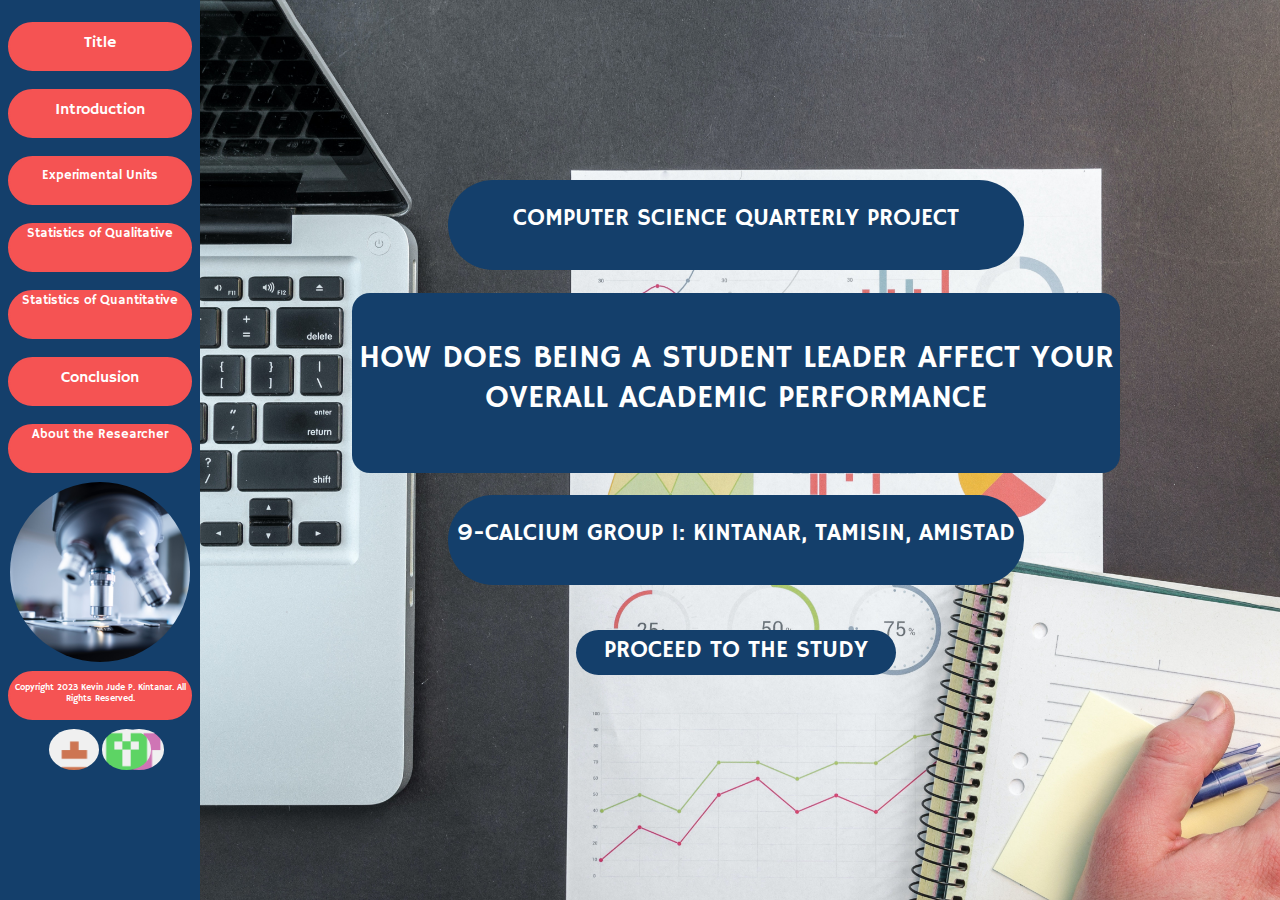
<file: index.html>
<!DOCTYPE html>
<html lang="en">
<head>
    <meta charset="UTF-8">
    <meta name="viewport" content="width=device-width, initial-scale=1.0">
    <title> Group 1 Statistical Website </title>
    <link rel="icon" type="image/x-icon" href="TABLOGO.svg">
</head>
<body>
    <div class="sidenavbar"> 
        <div class="sidenavbuttons"> 
            <div class="sidenavfont1"> <a href="index.html"> Title </a> </div>
        </div>

        <div class="sidenavbuttons"> 
            <div class="sidenavfont1"> <a href="page1.html"> Introduction</a> </div>
        </div>

        <div class="sidenavbuttons"> 
            <div class="sidenavfont3"> <a href="page420.html"> Experimental Units </a> </div>
        </div>

        <div class="sidenavbuttons"> 
            <div class="sidenavfont2"> <a href="page420.html"> Statistics of Qualitative </a> </div>
        </div>

        <div class="sidenavbuttons"> 
            <div class="sidenavfont2"> <a href="page420.html"> Statistics of Quantitative </a> </div>
        </div>

        <div class="sidenavbuttons"> 
            <div class="sidenavfont1"> <a href="page420.html"> Conclusion </a> </div>
        </div>

        <div class="sidenavbuttons"> 
            <div class="sidenavfont2"> <a href="page420.html"> About the Researcher </a> </div>
        </div>



        <div class="logo"> </div>

        <div class="copyright"> 
            <div class="copyrightfont">  Copyright 2023 Kevin Jude P. Kintanar. All Rights Reserved. </div>
        </div>

        <div> 
            <a href="https://github.com/Angellsoyy" class="contactinfo1"> </a>
        </div>


        <div> 
            <a href="https://github.com/KevinKintanar" class="contactinfo2"> </a>
        </div>


        <div> 
            <a href="https://github.com/asdfjkl000" class="contactinfo3"> </a>
        </div>
    </div>

    <div class="body1"> 
        <div class="subheading1"> 
            <div class="subheadingfont"> COMPUTER SCIENCE QUARTERLY PROJECT</div>
        </div>

        <div class="title"> 
            <div class="titlefont"> HOW DOES BEING A STUDENT LEADER AFFECT YOUR OVERALL ACADEMIC PERFORMANCE  </div>
        </div>

        <div class="subheading2"> 
            <div class="subheadingfont"> 9-CALCIUM GROUP 1: KINTANAR, TAMISIN, AMISTAD </div>
        </div>

        <div class="startbutton"> 
            <div class="startbuttonfont"> <a href="page1.html"> PROCEED TO THE STUDY </a> </div>
        </div>


    </div>

<link rel="stylesheet" href="style.css">
</body>
</html>
</file>
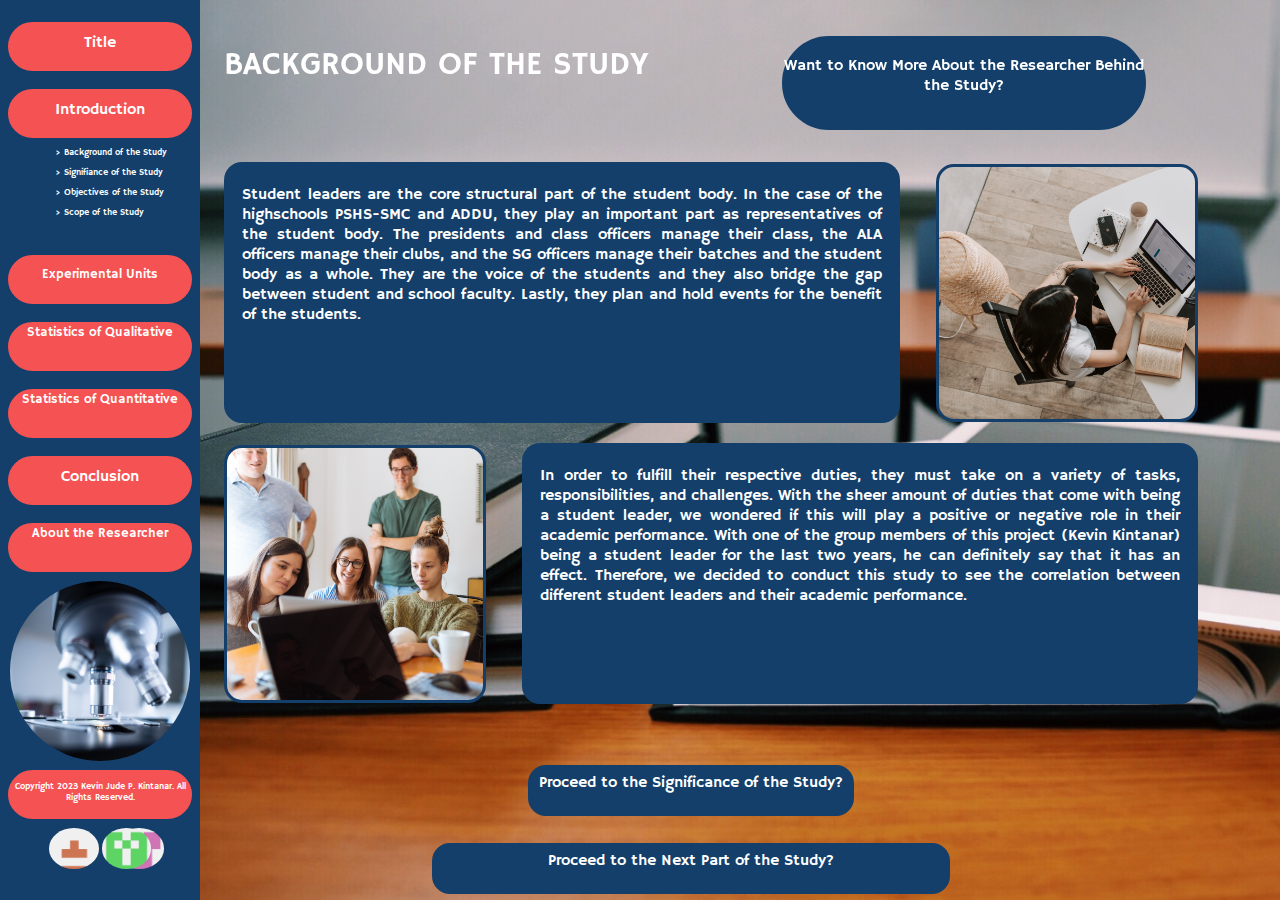
<file: page1.html>
<!DOCTYPE html>
<html lang="en">
<head>
    <meta charset="UTF-8">
    <meta name="viewport" content="width=device-width, initial-scale=1.0">
    <title> Group 1 Statistical Website </title>
    <link rel="icon" type="image/x-icon" href="TABLOGO.svg">
</head>
<body>
    <div class="sidenavbar"> 
        <div class="sidenavbuttons"> 
            <div class="sidenavfont1"> <a href="index.html"> Title </a> </div>
        </div>

        <div class="sidenavbuttons"> 
            <div class="sidenavfont1"> <a href="page1.html"> Introduction</a> </div>
        </div>

        <div class="introsidenavbartextbox">
            <div class="introsidenavbarfont"> <a href="page1.html"> > Background of the Study </a> </div>
            <div class="introsidenavbarfont"> <a href="page2.html"> > Signifiance of the Study  </a> </div>
            <div class="introsidenavbarfont"> <a href="page420.html"> > Objectives of the Study  </a> </div>
            <div class="introsidenavbarfont"> <a href="page420.html"> > Scope of the Study  </a> </div>
        </div>

        <div class="sidenavbuttons"> 
            <div class="sidenavfont3"> <a href="page420.html"> Experimental Units </a> </div>
        </div>

        <div class="sidenavbuttons"> 
            <div class="sidenavfont2"> <a href="page420.html"> Statistics of Qualitative </a> </div>
        </div>

        <div class="sidenavbuttons"> 
            <div class="sidenavfont2"> <a href="page420.html"> Statistics of Quantitative </a> </div>
        </div>

        <div class="sidenavbuttons"> 
            <div class="sidenavfont1"> <a href="page420.html"> Conclusion </a> </div>
        </div>

        <div class="sidenavbuttons"> 
            <div class="sidenavfont2"> <a href="page420.html"> About the Researcher </a> </div>
        </div>



        <div class="logo"> </div>

        <div class="copyright"> 
            <div class="copyrightfont">  Copyright 2023 Kevin Jude P. Kintanar. All Rights Reserved. </div>
        </div>

        <div> 
            <a href="https://github.com/Angellsoyy" class="contactinfo1"> </a>
        </div>


        <div> 
            <a href="https://github.com/KevinKintanar" class="contactinfo2"> </a>
        </div>


        <div> 
            <a href="https://github.com/asdfjkl000" class="contactinfo3"> </a>
        </div>
    </div>

    <div class="body2">

        <div class="navbarstyletitle"> 

            <div class="navbarstyletitlefont"> BACKGROUND OF THE STUDY</div>

            <div class="aboutmebutton"> 
                <div class="aboutmebuttonfont"> <a href="page420.html"> Want to Know More About the Researcher Behind the Study? </a> </div>
            </div>
        </div>

        <div class="paragraphbox">
            <div class="paragraphsubbox1">

                <div class="paragraph1"> 
                    <div class="paragraphfont">
                        Student leaders are the core structural part of the student body. In the case of the
                        highschools PSHS-SMC and ADDU, they play an important part as representatives of the
                        student body. The presidents and class officers manage their class, the ALA officers manage their
                        clubs, and the SG officers manage their batches and the student body as a whole. They are the
                        voice of the students and they also bridge the gap between student and school faculty. Lastly,
                        they plan and hold events for the benefit of the students.
                    </div>
                </div>

                <div class="picture1"> </div>
            </div>
            

            <div class="paragraphsubbox2">
                <div class="picture2"> </div>

                <div class="paragraph2">
                    <div class="paragraphfont">
                        In order to fulfill their respective duties, they must take on a variety of tasks, responsibilities, and
                        challenges. With the sheer amount of duties that come with being a student leader, we wondered
                        if this will play a positive or negative role in their academic performance. With one of the group
                        members of this project (Kevin Kintanar) being a student leader for the last two years, he can
                        definitely say that it has an effect. Therefore, we decided to conduct this study to see the
                        correlation between different student leaders and their academic performance.
                    </div>
                    
                </div>
            </div>

            <div class="paragraphsubbox3">
                <div class="nextbutton">  
                    <div class="nextbuttonfont">
                        <a href="page2.html"> Proceed to the Significance of the Study? </a>
                    </div>
                </div>

                <div class="nextpartbutton"> 
                    <div class="nextbuttonfont">
                        <a href="page420.html"> Proceed to the Next Part of the Study? </a>
                    </div> 
                </div>
            </div>

    </div>

<link rel="stylesheet" href="style.css">
</body>
</html>
</file>
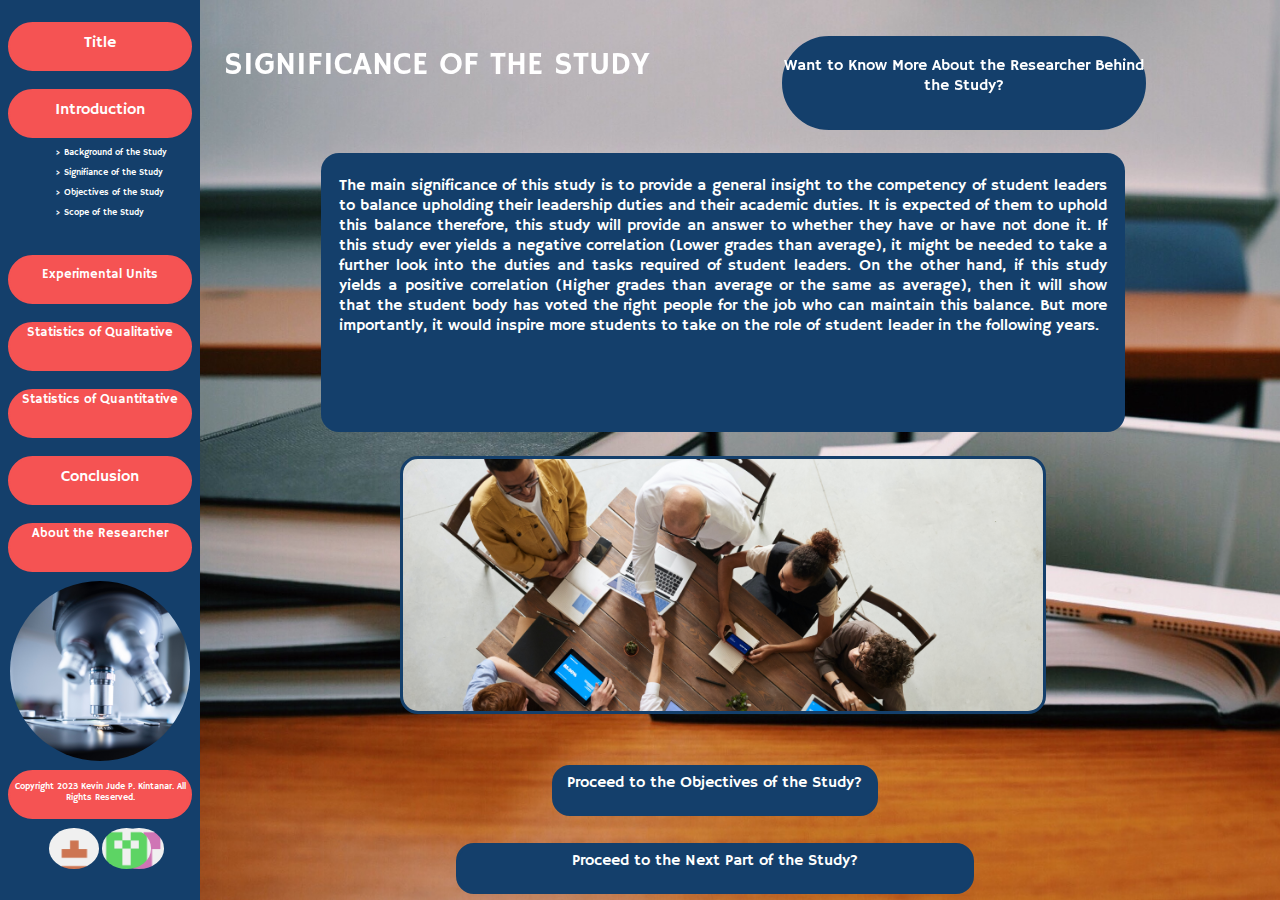
<file: page2.html>
<!DOCTYPE html>
<html lang="en">
<head>
    <meta charset="UTF-8">
    <meta name="viewport" content="width=device-width, initial-scale=1.0">
    <title> Group 1 Statistical Website </title>
    <link rel="icon" type="image/x-icon" href="TABLOGO.svg">
</head>
<body>
    <div class="sidenavbar"> 
        <div class="sidenavbuttons"> 
            <div class="sidenavfont1"> <a href="index.html"> Title </a> </div>
        </div>

        <div class="sidenavbuttons"> 
            <div class="sidenavfont1"> <a href="page1.html"> Introduction</a> </div>
        </div>

        <div class="introsidenavbartextbox">
            <div class="introsidenavbarfont"> <a href="page1.html"> > Background of the Study </a> </div>
            <div class="introsidenavbarfont"> <a href="page2.html"> > Signifiance of the Study  </a> </div>
            <div class="introsidenavbarfont"> <a href="page420.html"> > Objectives of the Study  </a> </div>
            <div class="introsidenavbarfont"> <a href="page420.html"> > Scope of the Study  </a> </div>
        </div>

        <div class="sidenavbuttons"> 
            <div class="sidenavfont3"> <a href="page420.html"> Experimental Units </a> </div>
        </div>

        <div class="sidenavbuttons"> 
            <div class="sidenavfont2"> <a href="page420.html"> Statistics of Qualitative </a> </div>
        </div>

        <div class="sidenavbuttons"> 
            <div class="sidenavfont2"> <a href="page420.html"> Statistics of Quantitative </a> </div>
        </div>

        <div class="sidenavbuttons"> 
            <div class="sidenavfont1"> <a href="page420.html"> Conclusion </a> </div>
        </div>

        <div class="sidenavbuttons"> 
            <div class="sidenavfont2"> <a href="page420.html"> About the Researcher </a> </div>
        </div>


        <div class="logo"> </div>

        <div class="copyright"> 
            <div class="copyrightfont">  Copyright 2023 Kevin Jude P. Kintanar. All Rights Reserved. </div>
        </div>

        <div> 
            <a href="https://github.com/Angellsoyy" class="contactinfo1"> </a>
        </div>


        <div> 
            <a href="https://github.com/KevinKintanar" class="contactinfo2"> </a>
        </div>


        <div> 
            <a href="https://github.com/asdfjkl000" class="contactinfo3"> </a>
        </div>
    </div>

    <div class="body2">

        <div class="navbarstyletitle"> 

            <div class="navbarstyletitlefont"> SIGNIFICANCE OF THE STUDY </div>

            <div class="aboutmebutton"> 
                <div class="aboutmebuttonfont"> <a href="page420.html"> Want to Know More About the Researcher Behind the Study? </a> </div>
            </div>
        </div>

        <div class="paragraphbox">
            <div class="paragraphsubbox1">

                <div class="paragraph3"> 
                    <div class="paragraphfont">
                        The main significance of this study is to provide a general insight to the competency of
                        student leaders to balance upholding their leadership duties and their academic duties. It is
                        expected of them to uphold this balance therefore, this study will provide an answer to whether
                        they have or have not done it. If this study ever yields a negative correlation (Lower grades than
                        average), it might be needed to take a further look into the duties and tasks required of student
                        leaders. On the other hand, if this study yields a positive correlation (Higher grades than average
                        or the same as average), then it will show that the student body has voted the right people for the
                        job who can maintain this balance. But more importantly, it would inspire more students to take
                        on the role of student leader in the following years.
                    </div>
                </div>

            </div>
            

            <div class="paragraphsubbox2">
                <div class="picture3"> </div>
            </div>

            <div class="paragraphsubbox3_1">
                <div class="nextbutton">  
                    <div class="nextbuttonfont">
                        <a href="page420.html"> Proceed to the Objectives of the Study? </a>
                    </div>
                </div>

                <div class="nextpartbutton"> 
                    <div class="nextbuttonfont">
                        <a href="page420.html"> Proceed to the Next Part of the Study? </a>
                    </div> 
                </div>
            </div>

    </div>

<link rel="stylesheet" href="style.css">
</body>
</html>
</file>
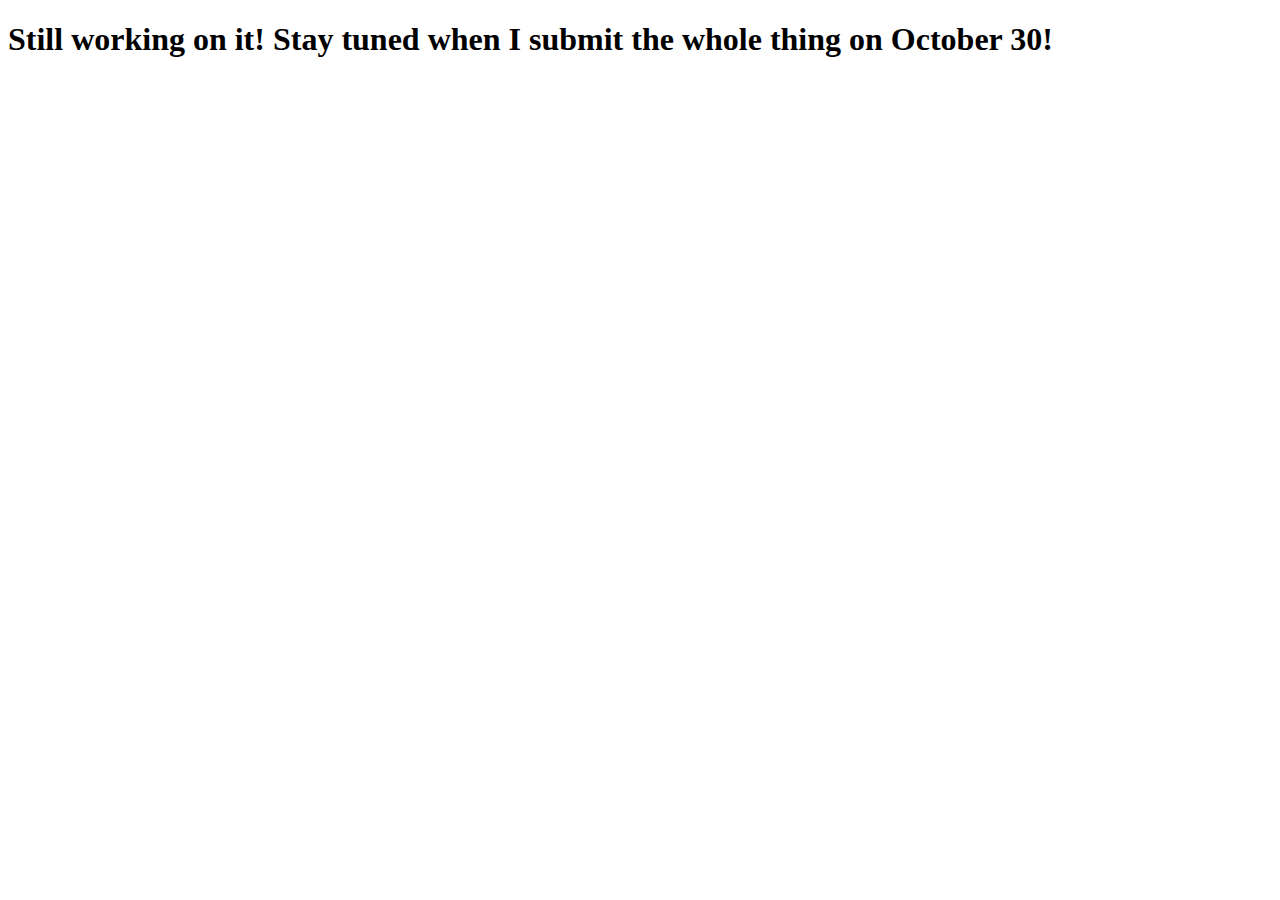
<file: page420.html>
<!DOCTYPE html>
<html lang="en">
<head>
    <meta charset="UTF-8">
    <meta name="viewport" content="width=device-width, initial-scale=1.0">
    <title> Working on it</title>
    <link rel="icon" type="image/x-icon" href="TABLOGO.svg">
</head>
<body>
    <h1> Still working on it! Stay tuned when I submit the whole thing on October 30! </h1>
</body>
</html>
</file>
<file: style.css>
@import url('https://fonts.googleapis.com/css2?family=Montserrat&display=swap');
@import url('https://fonts.googleapis.com/css2?family=Hammersmith+One&family=Montserrat&display=swap');

/** font-family: 'Hammersmith One', sans-serif;
font-family: 'Montserrat', sans-serif; **/

*{
    padding: 0vh;
    margin: 0vh;
}

.sidenavbar
{
    border: 0.5vh solid rgb(20, 63, 107);
    width: 15vw;
    height: 100vh;
    background-color: rgb(20, 63, 107);
    position: fixed;
}

.sidenavbuttons
{
    margin-top: 2vh;
    border: 0.31vh solid rgb(245, 83, 83);
        width: 20vh;
        height: 5vh;
        border-radius: 8vh;
        margin-right: auto;
        margin-left: auto;
        background-color: rgb(245, 83, 83);
}


.sidenavfont1
{
    font-size: medium;
    font-family: 'Hammersmith One', sans-serif;
    margin-top: 1vh;
    text-align: center;
}

.sidenavfont1 a
{
    text-decoration: none;
    color: white
}

.sidenavfont2
{
    font-size: small;
    font-family: 'Hammersmith One', sans-serif;
    margin-top: 0vh;
    text-align: center;
    text-decoration: none;
}

.sidenavfont2 a
{
    text-decoration: none;
    color: white
}

.sidenavfont3
{
    font-size: small;
    font-family: 'Hammersmith One', sans-serif;
    margin-top: 1vh;
    text-align: center;
    text-decoration: none;
}

.sidenavfont3 a
{
    text-decoration: none;
    color: white
}

.logo
{
    border: 0vh;
        padding: 0vh;
        width: 20vh;
        height: 20vh;
        
        border-radius: 50%;

        margin-top: 1vh;
        margin-left: auto;
        margin-right: auto;


    background-image: url(LOGO.jpg);
    background-repeat: no-repeat;
    background-size: cover;
}

.copyright
{
    margin-top: 1vh;
    border: 0.31vh solid rgb(245, 83, 83);
        width: 20vh;
        height: 5vh;
        border-radius: 8vh;
        margin-right: auto;
        margin-left: auto;
        background-color: rgb(245, 83, 83);
}

.copyrightfont
{
    color: white;
    font-size: xx-small;
    font-family: 'Hammersmith One', sans-serif;
    margin-top: 1vh;
    text-align: center;
    text-wrap: wrap;
}

.contactinfo1
{
    border: 0vh;
        background-color: rgb(245, 83, 83);
        padding: 0vh;
        width: 5.5vh;
        height: 4.5vh;
        
        border-radius: 50%;

    margin-top: 1vh;
    float: left;
    margin-left: 5vh;

    background-image: url(CONTACTINFO1.png);
    background-repeat: no-repeat;
    background-size: cover;
}

.contactinfo2
{
    border: 0vh;
        background-color: rgb(245, 83, 83);
        padding: 0vh;
        width: 5.5vh;
        height: 4.5vh;
    
        border-radius: 50%;

    margin-top: 1vh;
    margin-left: 12.25vh;
    margin-right: 12.25vh;

    background-image: url(CONTACTINFO2.png);
    background-repeat: no-repeat;
    background-size: cover;
    display: flex;

}

.contactinfo3
{
    border: 0vh;
        background-color: rgb(245, 83, 83);
        padding: 0vh;
        width: 5.5vh;
        height: 4.5vh;
        
        border-radius: 50%;

    margin-top: -4.5vh;
    float: right;
    margin-right: 5vh;

    background-image: url(CONTACTINFO3.png);
    background-repeat: no-repeat;
    background-size: cover;
}

.body1
{
    margin-left: 15vw;
    background-image: url(BACKGROUND1.jpg);
        padding: 0vh;
        width: 85vw;
        height: 100vh;
    background-repeat: no-repeat;
    background-size: cover;

    display: flex;
    flex-direction: column;
    align-items: center;
}

.subheading1
{
    border: 0vh;
        background-color: rgb(20, 63, 107);
        padding: 0vh;
        width: 45vw;
        height: 10vh;
        border-radius: 8vh;
    margin-top: 20vh;
}

.title
{
    border: 0vh;
        background-color: rgb(20, 63, 107);
        padding: 0vh;
        width: 60vw;
        height: 20vh;
        border-radius: 2vh;
    margin-top: 2.5vh;
}

.subheading2
{
    border: 0vh;
        background-color: rgb(20, 63, 107);
        padding: 0vh;
        width: 45vw;
        height: 10vh;
        border-radius: 8vh;
    margin-top: 2.5vh;
}

.startbutton
{
    border: 0vh;
        background-color: rgb(20, 63, 107);
        padding: 0vh;
        width: 25vw;
        height: 5vh;
        border-radius: 8vh;
    margin-top: 5vh;
}

.subheadingfont
{
    color: white;
    font-size: x-large;
    font-family: 'Hammersmith One', sans-serif;
    margin-top: 2.5vh;
    text-align: center;
    text-wrap: wrap;
}

.titlefont
{
    color: white;
    font-size: xx-large;
    font-family: 'Hammersmith One', sans-serif;
    margin-top: 5vh;
    text-align: center;
    text-wrap: wrap;
}

.startbuttonfont
{
    font-size: x-large;
    font-family: 'Hammersmith One', sans-serif;
    margin-top: 0.5vh;
    text-align: center;
    text-wrap: wrap;
}

.startbuttonfont a
{
    text-decoration: none;
    color: white
}

/** START OF PAGE 1 **/

.body2
{
    margin-left: 15vw;
    background-image: url(BACKGROUND2.jpg);
        padding: 0vh;
        width: 85vw;
        height: 100vh;
    background-repeat: no-repeat;
    background-size: cover;

    display: flex;
    flex-direction: column;
    align-items: center;
}

.introsidenavbartextbox
{
    border: 0vh solid black;
        width: 15vw;
        height: 10vh;
}

.introsidenavbarfont
{
    color: white;
    font-size: xx-small;
    font-family: 'Hammersmith One', sans-serif;
    text-wrap: wrap;

    margin-top: 1vh;
    margin-left: 4vw;
}

.introsidenavbarfont a
{
    text-decoration: none;
    color: white;
}

.navbarstyletitle
{
    border: 0vh solid black;
        width: 84vw;
        height: 20vh;
    position: fixed;
}

.navbarstyletitlefont
{
    color: white;
    font-size: xx-large;
    font-family: 'Hammersmith One', sans-serif;
    text-wrap: wrap;

    float: left;
    margin-left: 2vw;
    margin-top: 5vh;
}

.aboutmebutton
{
    margin-top: 2vh;
    border: 0.31vh solid rgb(20, 63, 107);
        width: 40vh;
        height: 10vh;
    border-radius: 8vh;
    float: right;
    margin-right: 10vw;
    margin-top: 4vh;
    background-color: rgb(20, 63, 107);
}

.aboutmebuttonfont
{
    font-size: medium;
    font-family: 'Hammersmith One', sans-serif;
    text-wrap: wrap;

    float: left;
    text-align: center;
    margin-top: 2vh;
}

.aboutmebuttonfont a
{
    text-decoration: none;
    color: white;
}

.paragraphbox
{
    border: 0vh;
        width: 80vw;
        height: 70vh;
    margin-top: 15vh;
}

.paragraphsubbox1
{
    border: 0vh solid black;
        width: 78vw;
        height: 35vh;
    display: flex;
    align-items: center;
}

.paragraph1
{
    border: 0vh;
        background-color: rgb(20, 63, 107);
        width: 50vw;
        height: 25vh;
        padding: 2vh;
        border-radius: 2vh;
    display: inline-block;
}

.picture1
{
    border: 0.4vh solid rgb(20, 63, 107);
        border-radius: 2vh;
        width: 20vw;
        height: 28vh;
    margin-left: 4vh;
    background-image: url(PICTURE1.jpg);
    background-size: cover;
    display: inline-block;
}

.paragraphfont
{
    color: white;
    font-size: medium;
    font-family: 'Hammersmith One', sans-serif;
    text-wrap: wrap;

    text-align: justify;
    margin-top: 0.5vh;
}

.paragraphsubbox2
{
    border: 0vh solid black;
        width: 78vw;
        height: 35vh;
    display: flex;
    align-items: center;
}

.paragraph2
{
    border: 0vh;
        background-color: rgb(20, 63, 107);
        width: 50vw;
        height: 25vh;
        padding: 2vh;
        border-radius: 2vh;
    display: inline-block;
    margin-bottom: 7.5vh;
}

.picture2
{
    border: 0.4vh solid rgb(20, 63, 107);
        border-radius: 2vh;
        width: 20vw;
        height: 28vh;
    margin-right: 4vh;
    background-image: url(PICTURE2.jpg);
    background-size: cover;
    display: inline-block;
    margin-bottom: 7.5vh;
}


.paragraphsubbox3
{
    border: 0vh solid black;
        width: 73vw;
        height: 15vh;
}

.nextbutton
{
    border: 0.4vh solid rgb(20, 63, 107);
    background-color: rgb(20, 63, 107);
    border-radius: 2vh;
    width: 25vw;
    height: 5vh;
    
    margin-left: auto;
    margin-right: auto;
}

.nextpartbutton
{
    border: 0.4vh solid rgb(20, 63, 107);
    background-color: rgb(20, 63, 107);
    border-radius: 2vh;
    width: 40vw;
    height: 5vh;

    margin-top: 3vh;

    margin-left: auto;
    margin-right: auto;
}

.nextbuttonfont
{
    font-size: medium;
    font-family: 'Hammersmith One', sans-serif;
    text-wrap: wrap;

    text-align: center;
    margin-top: 0.5vh;
}

.nextbuttonfont a
{
    text-decoration: none;
    color: white;
}

/** START OF PAGE 2 **/

.paragraph3
{
    border: 0vh;
        background-color: rgb(20, 63, 107);
        width: 60vw;
        height: 27vh;
        padding: 2vh;
        border-radius: 2vh;
    display: inline-block;

    margin-left: auto;
    margin-right: auto;
}

.picture3
{
    border: 0.4vh solid rgb(20, 63, 107);
        border-radius: 2vh;
        width: 50vw;
        height: 28vh;
    margin-right: 4vh;
    background-image: url(PICTURE3.jpg);
    background-size: cover;
    display: inline-block;
    margin-bottom: 5vh;

    margin-left: auto;
    margin-right: auto;
}

.paragraphsubbox3_1
{
    margin-left: 7.6vw;
    border: 0vh solid black;
        width: 61.5vw;
        height: 15vh;
}
</file>
